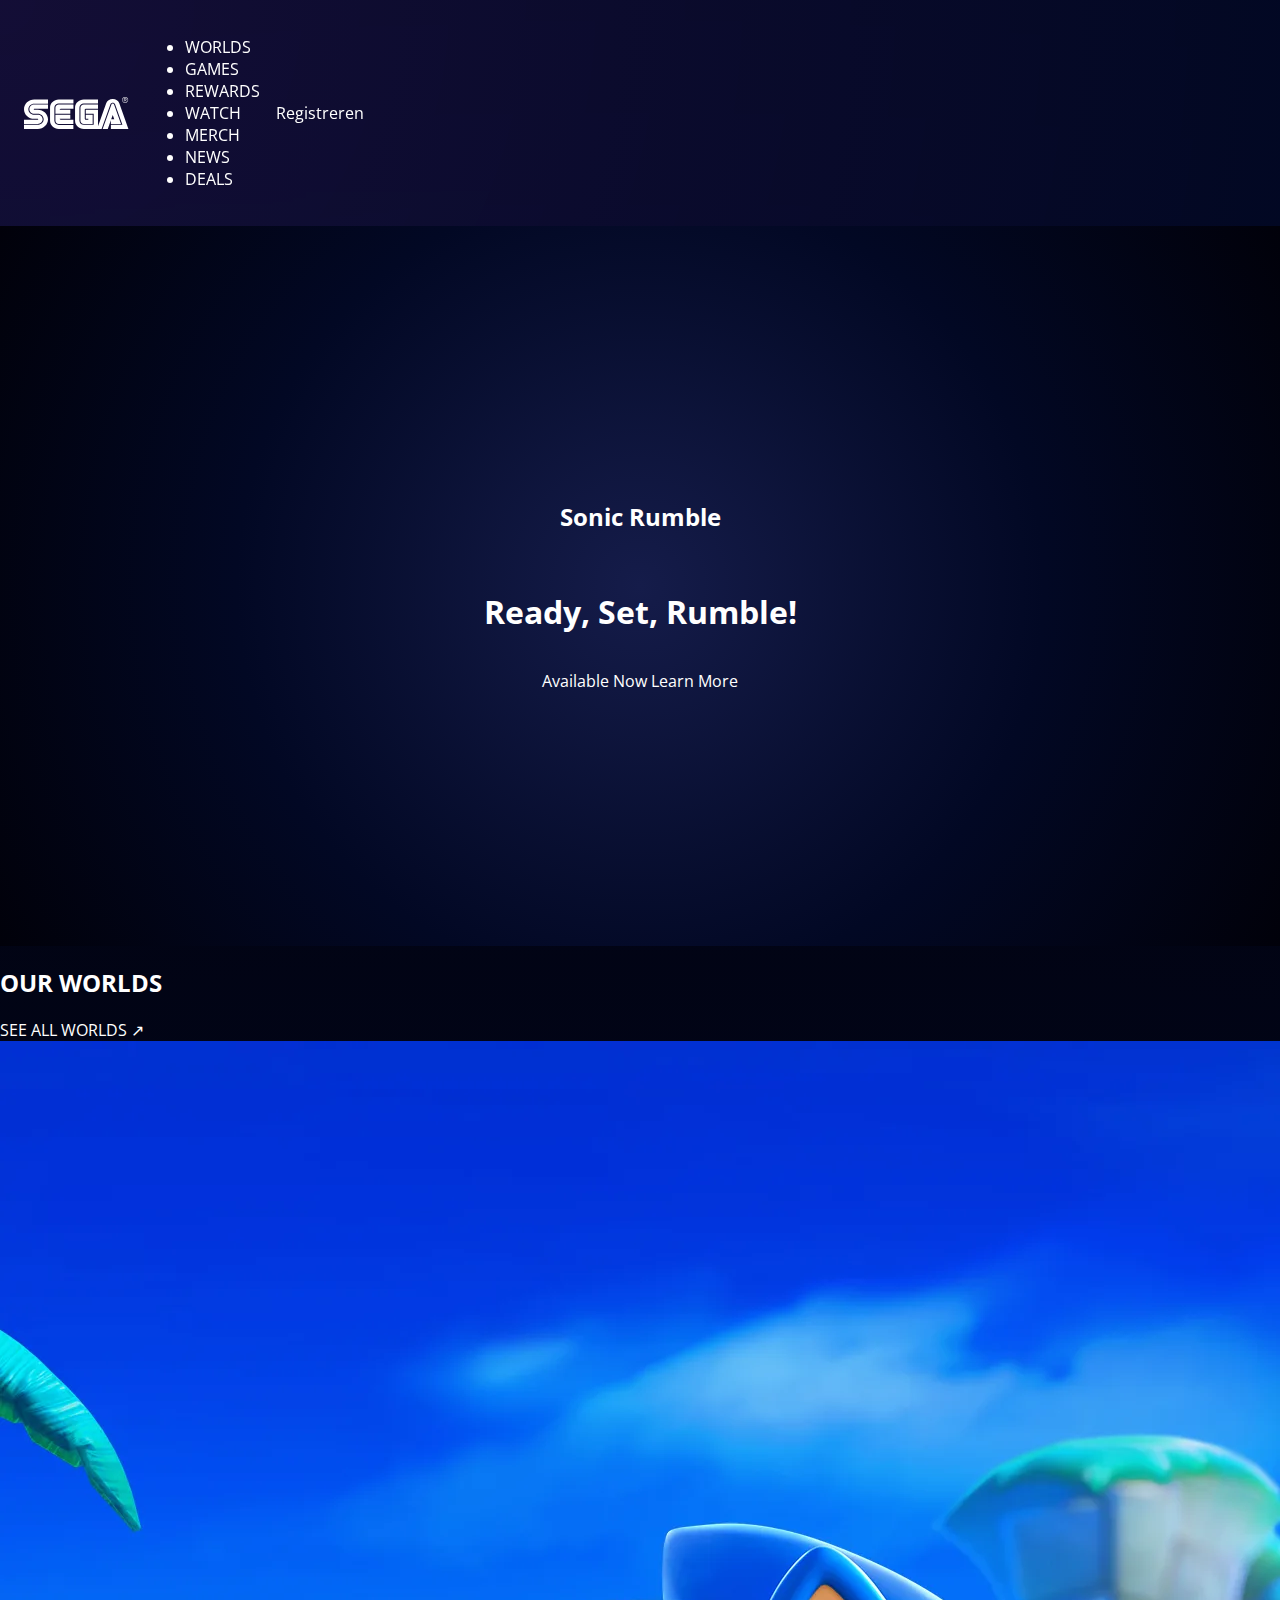
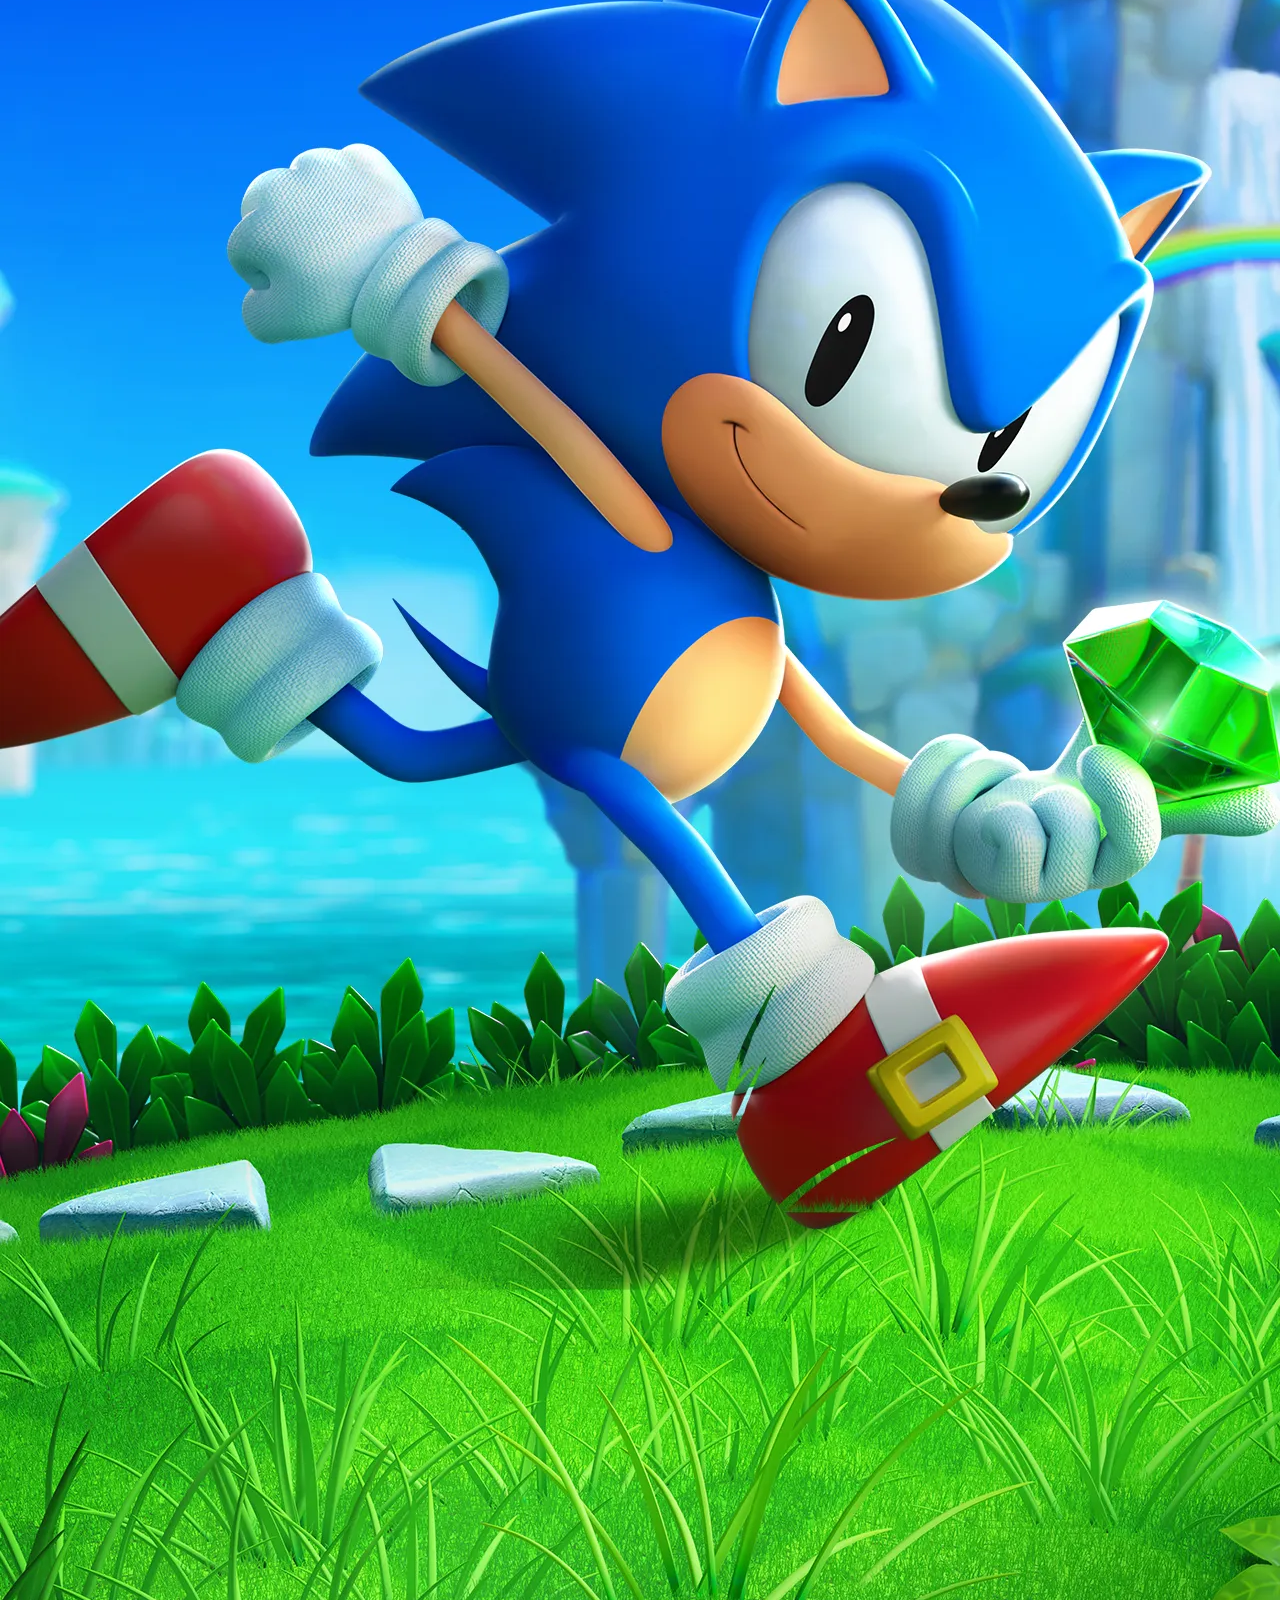
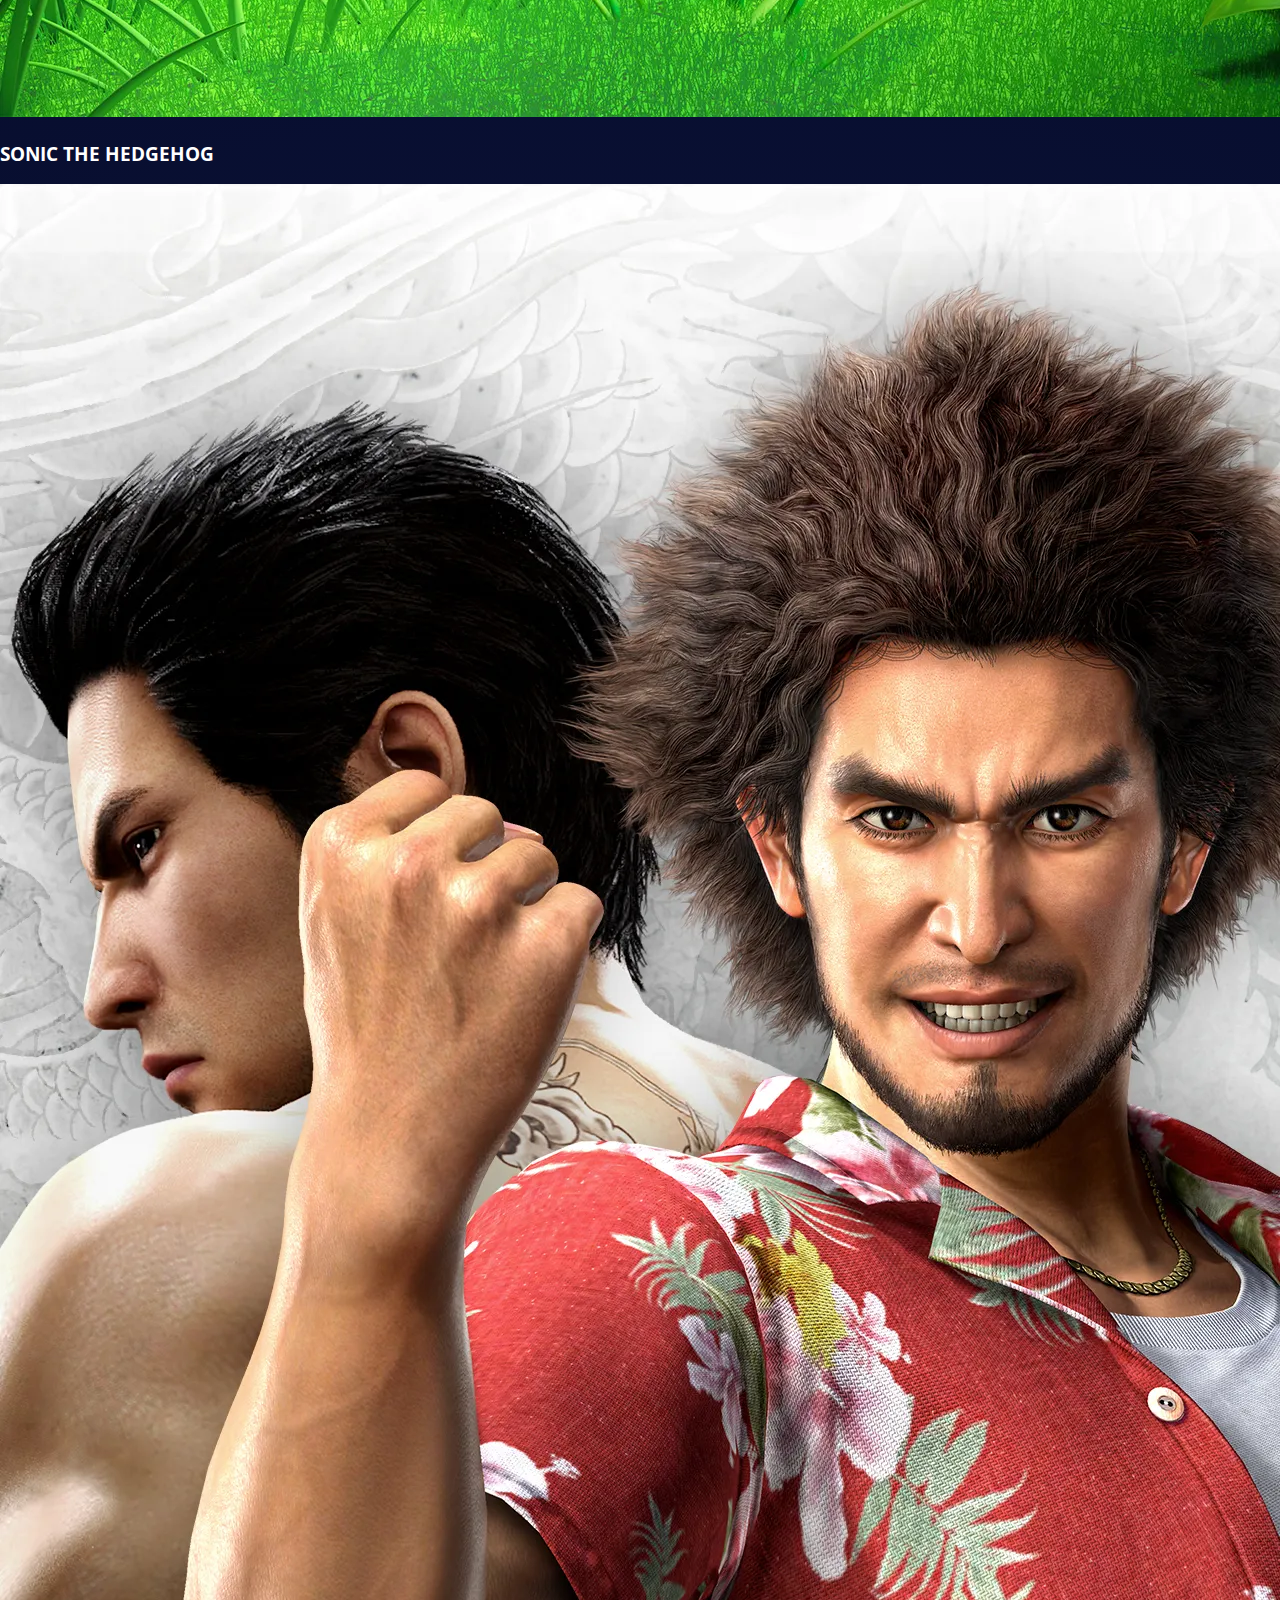
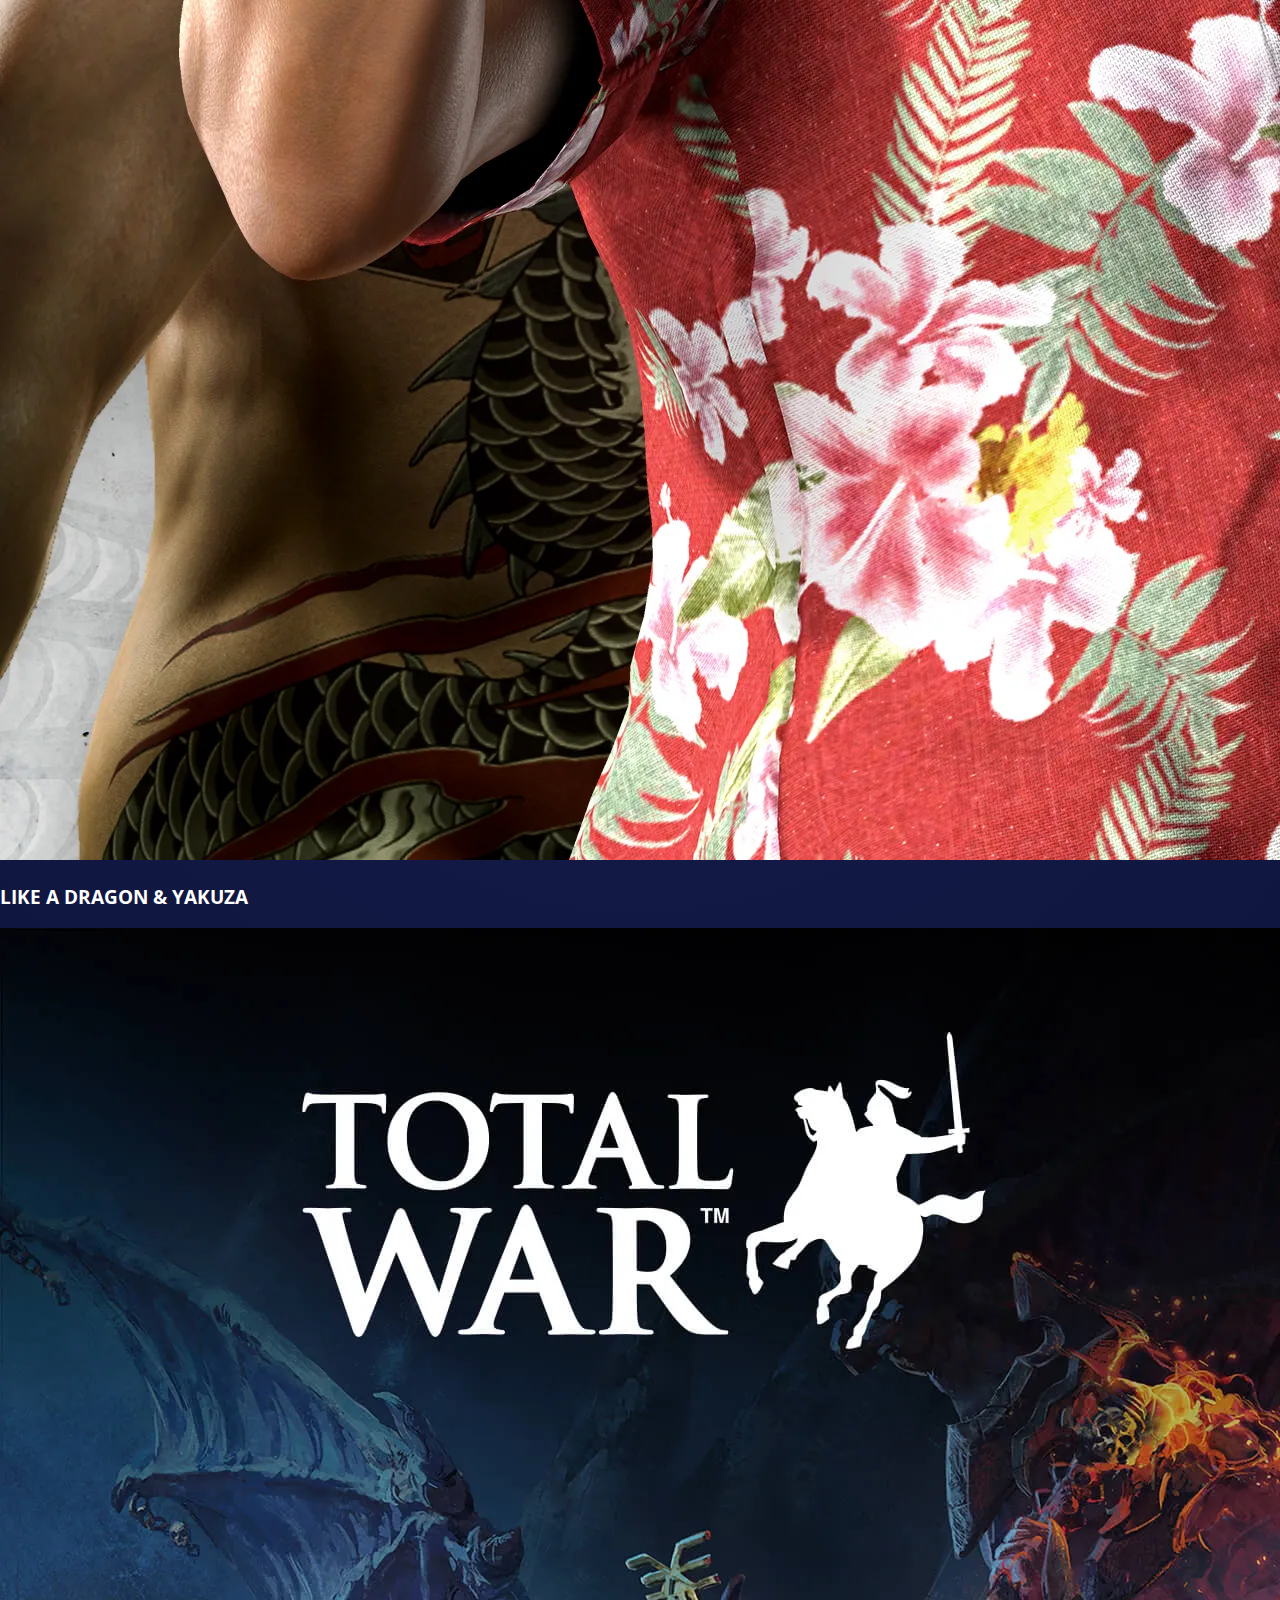
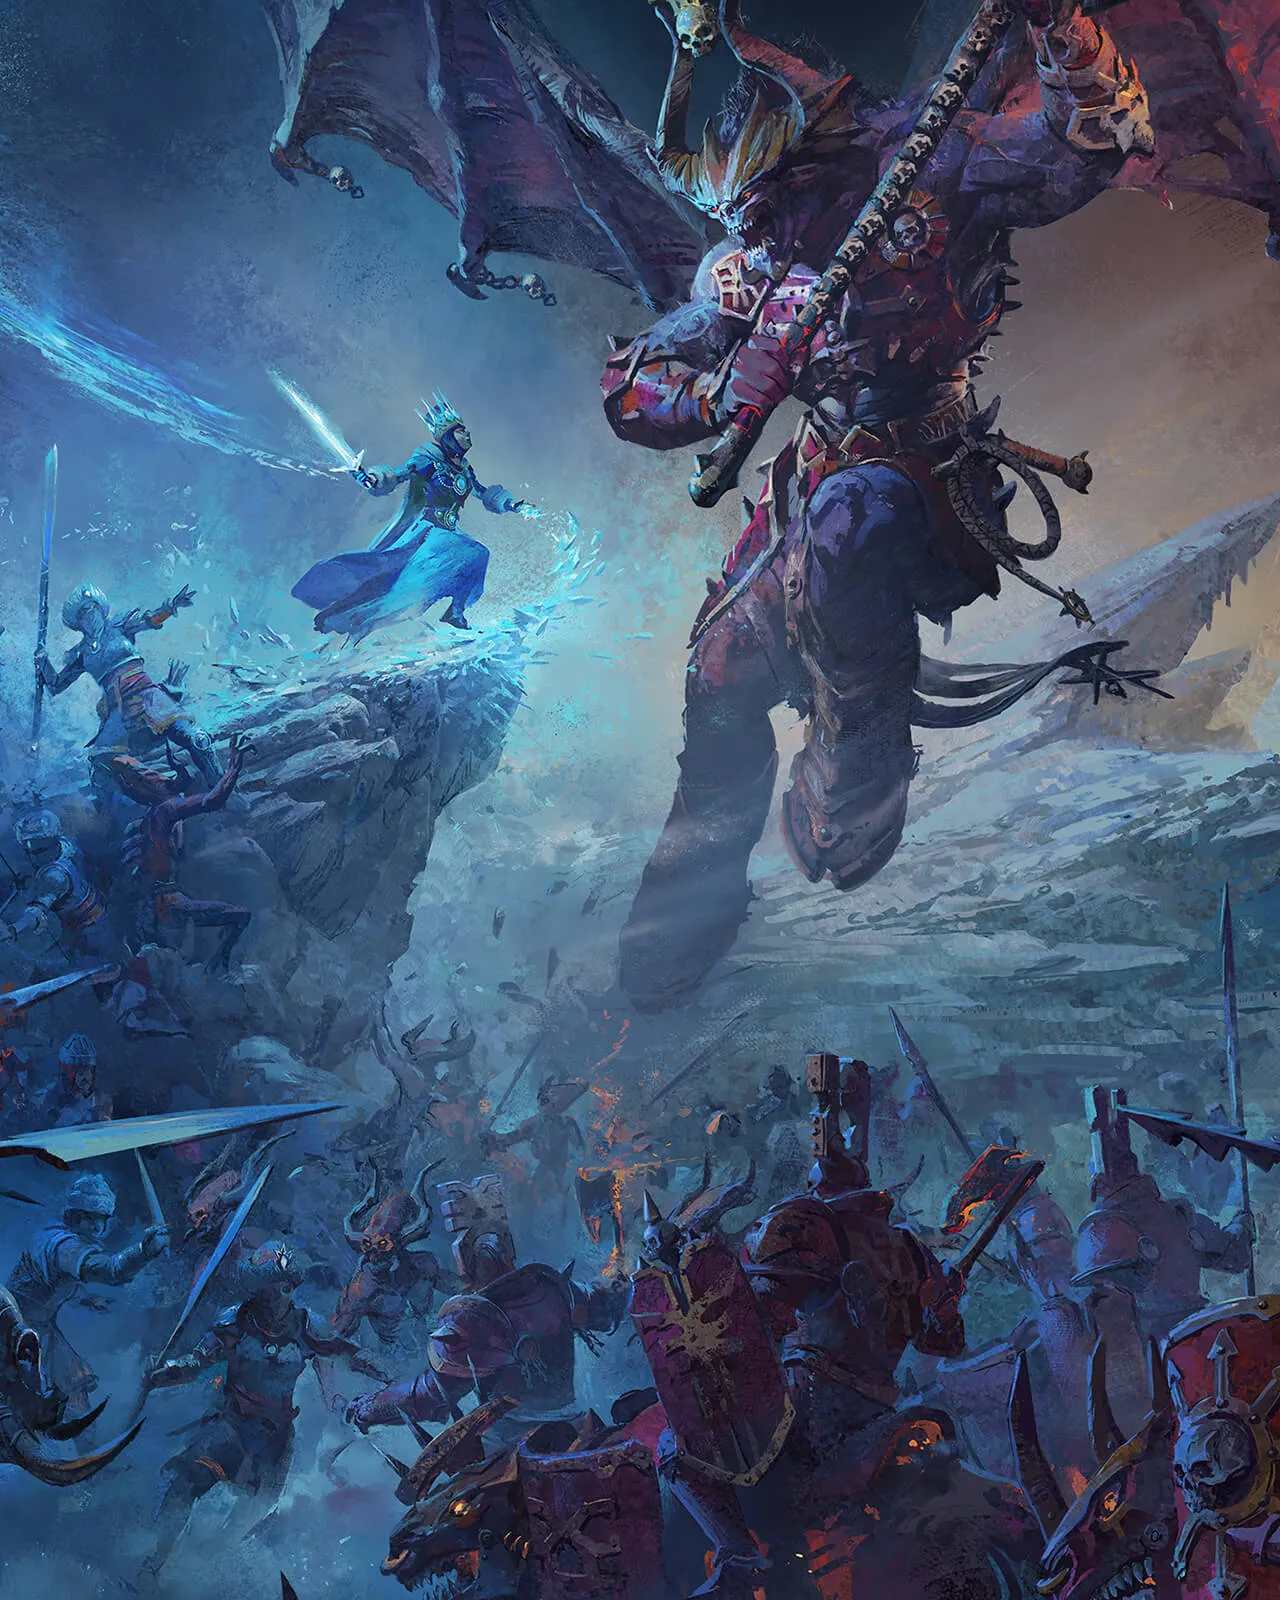
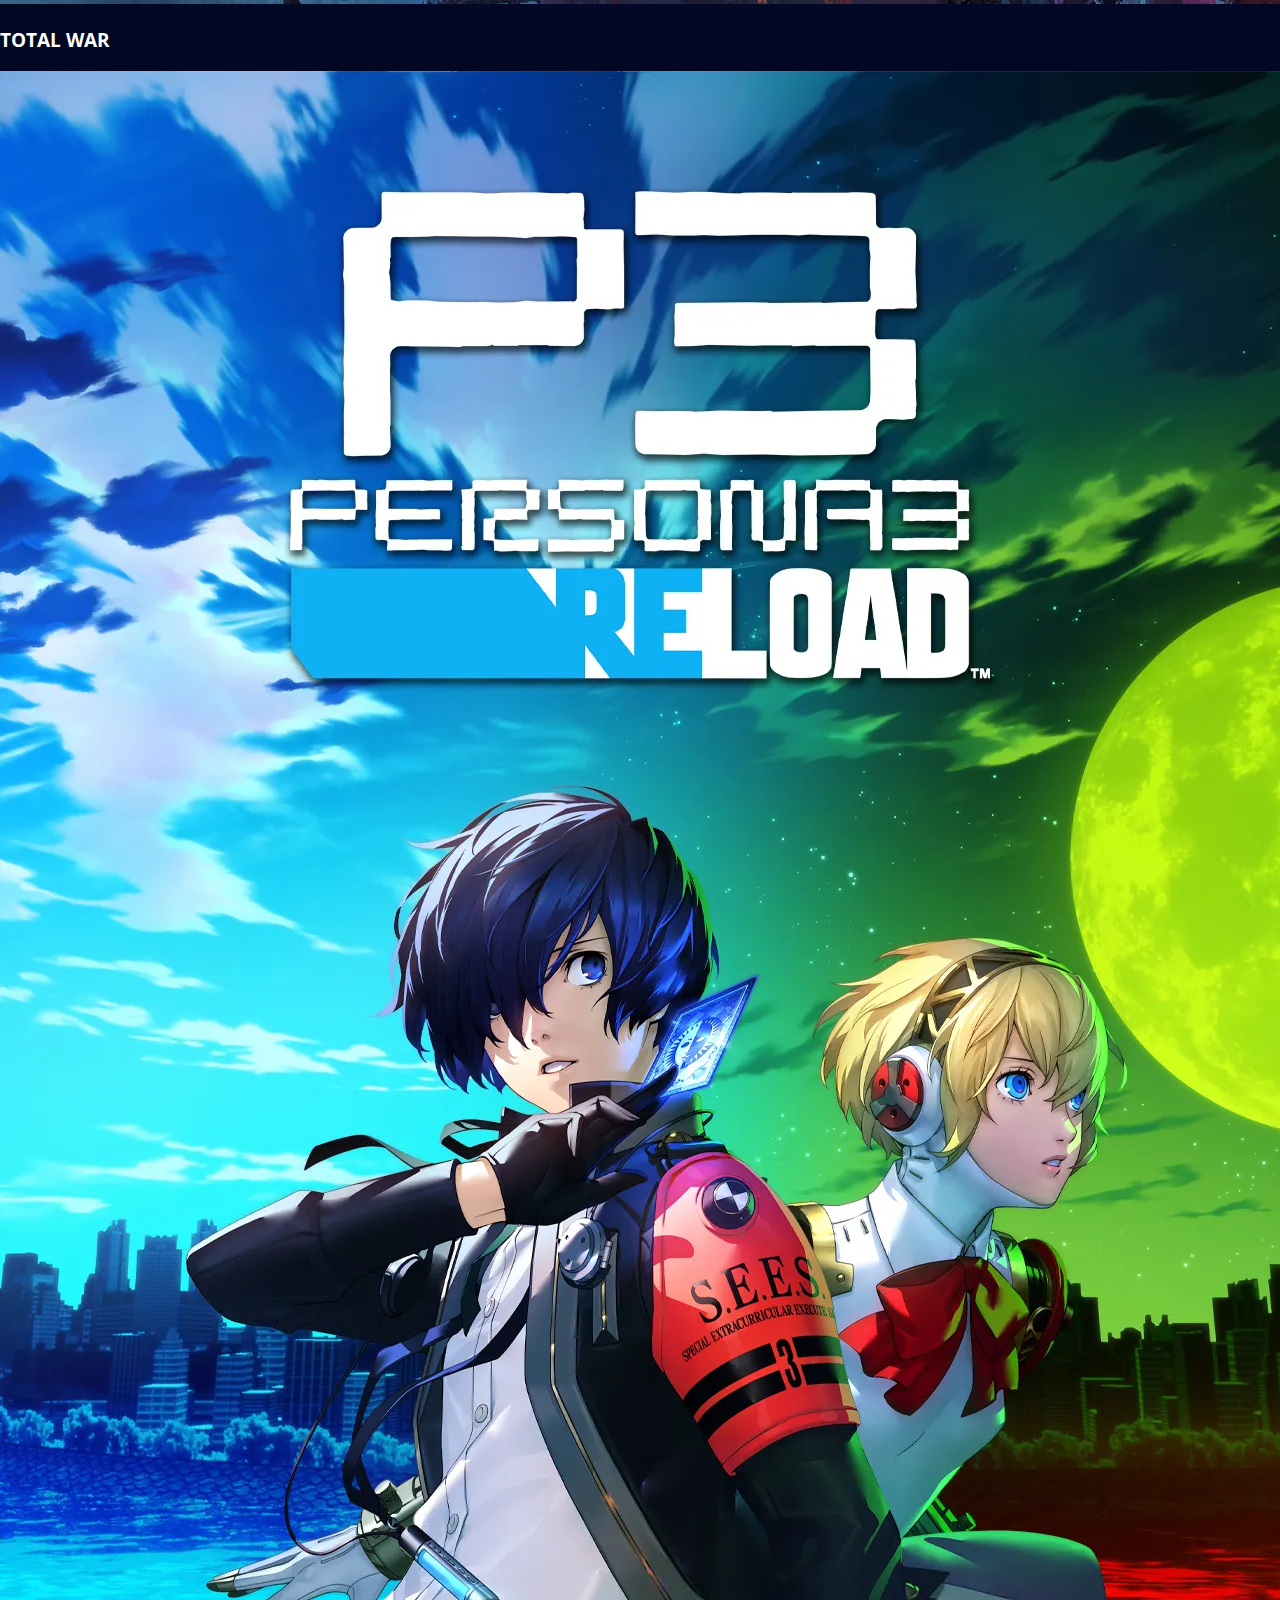
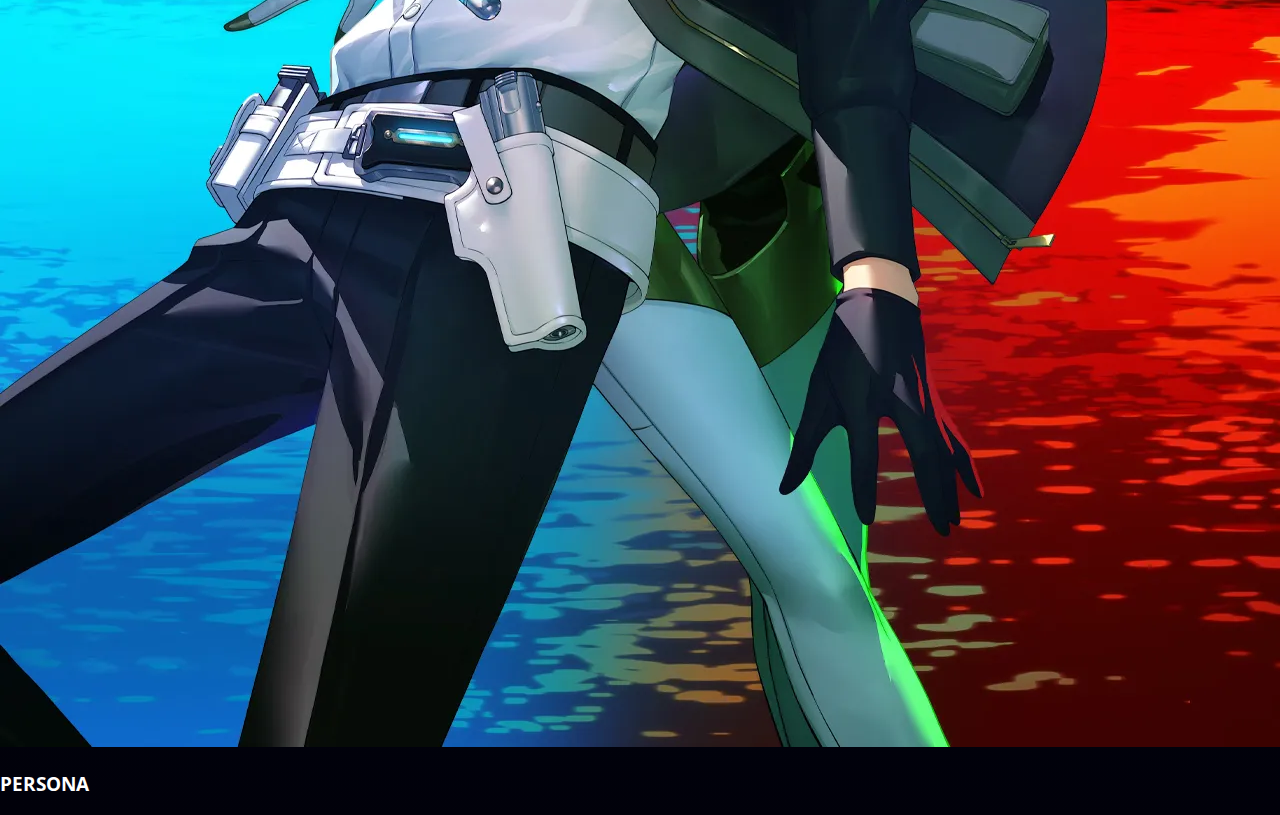
<file: index.html>
<!DOCTYPE html>
<html lang="nl">
	
<head>
	<meta charset="UTF-8">
	<meta name="author" content="jouw naam">
	<meta name="viewport" content="width=device-width, initial-scale=1">
 <title>SEGA Prototype</title>
  <link rel="stylesheet" href="styles/style.css">
</head>

<body>
  <header class="site-header">
    <div class="logo">
      <img src="images/sega-logo.svg" alt="SEGA logo">
    </div>

    <nav class="main-nav" aria-label="Primary">
      <ul>
        <li><a href="#">WORLDS</a></li>
        <li><a href="#">GAMES</a></li>
        <li><a href="#">REWARDS</a></li>
        <li><a href="#">WATCH</a></li>
        <li><a href="#">MERCH</a></li>
        <li><a href="#">NEWS</a></li>
        <li><a href="#">DEALS</a></li>
      </ul>
    </nav>

    <div class="header-actions">
      <a class="btn register" href="#">Registreren</a>
    </div>
  </header>

<section class="hero">
  <div class="hero-content">
    <h2 class="subtitle">Sonic Rumble</h2>
    <h1 class="title">Ready, Set, Rumble!</h1>

    <div class="hero-buttons">
      <a class="btn primary" href="#">Available Now</a>
      <a class="btn secondary" href="#">Learn More</a>
    </div>
  </div>

  <div class="hero-bg"></div>
</section>

<section class="worlds">
  <div class="worlds-header">
    <h2 class="worlds-title">OUR WORLDS</h2>
    <a href="#" class="worlds-link">
      SEE ALL WORLDS <span aria-hidden="true">↗</span>
    </a>
  </div>

  <div class="worlds-grid">

    <a href="#" class="world-card">
      <img src="images/sonic-world-vertical-cover.jpg" alt="Sonic the Hedgehog world" class="world-card-img">
      <h3 class="world-card-title">SONIC THE HEDGEHOG</h3>
    </a>

    <a href="#" class="world-card">
      <img src="images/s_lad_world_cover_vt_1280x2276.jpg" alt="Like a Dragon & Yakuza world" class="world-card-img">
      <h3 class="world-card-title">LIKE A DRAGON &amp; YAKUZA</h3>
    </a>

    <a href="#" class="world-card">
      <img src="images/tw-generic-verticalcover.jpg" alt="Total War world" class="world-card-img">
      <h3 class="world-card-title">TOTAL WAR</h3>
    </a>

    <a href="#" class="world-card">
      <img src="images/persona_world_verticalcoverimage.jpg" alt="Persona world" class="world-card-img">
      <h3 class="world-card-title">PERSONA</h3>
    </a>

  </div>
</section>
</file>
<file: styles/style.css>
@import url('https://fonts.googleapis.com/css2?family=Open+Sans:wght@400;600;700&display=swap');

/**************/
/* CSS REMEDY */
/**************/
* {
  box-sizing: border-box;
}

body {
  margin: 0;
  min-height: 100vh;
  font-family: var(--font-body);
  color: var(--text-main);
  background: var(--bg-gradient);
  overflow-x: hidden;
}

a {
  color: inherit;
  text-decoration: none;
}


/*********************/
/* CUSTOM PROPERTIES */
/*********************/
:root {
  --accent: #6b4cff;
  --accent-soft: rgba(107, 76, 255, 0.3);

  --text-main: #ffffff;
  --text-soft: #d4d7ff;

  --bg-gradient: radial-gradient(circle at center, #151c4a 0, #020824 55%, #01010a 100%);
  --header-bg: radial-gradient(circle at top left,
    rgba(107, 76, 255, 0.18),
    rgba(2, 8, 36, 0.98));
  --surface-elevated: rgba(7, 15, 54, 0.98);
  
  --font-body: "Open Sans", system-ui, -apple-system, BlinkMacSystemFont, "Segoe UI", sans-serif;
  --transition-fast: 0.2s ease;
}

body[data-theme="light"] {
  --text-main: #111321;
  --text-soft: #4b4f70;

  --bg-gradient: radial-gradient(circle at top, #ffffff 0, #eef1ff 55%, #dde2ff 100%);
  --header-bg: rgba(255, 255, 255, 0.92);
  --surface-elevated: #ffffff;
}

/****************/
/* JOUW STYLING */
/****************/

.visually-hidden {
  position: absolute;
  width: 1px;
  height: 1px;
  padding: 0;
  margin: -1px;
  overflow: hidden;
  clip: rect(0, 0, 0, 0);
  white-space: nowrap;
  border: 0;
}

.visually-hidden-focusable {
  position: absolute;
  left: -999px;
  top: 0.5rem;
  padding: 0.5rem 1rem;
  background: #ffffff;
  color: #000;
  border-radius: 0.5rem;
  z-index: 100;
}

.visually-hidden-focusable:focus-visible {
  left: 0.5rem;
}


.page {
  display: flex;
  flex-direction: column;
  min-height: 100vh;
}

/* ===== HEADER ===== */

header {
  position: sticky;
  top: 0;
  z-index: 40;
  padding: 1.25rem 1.5rem;
  display: flex;
  align-items: center;
  gap: 1rem;
  backdrop-filter: blur(18px);
  background: var(--header-bg);
}

.logo {
  display: flex;
  align-items: center;
  gap: 0.5rem;
  font-weight: 700;
  font-size: 1.4rem;
}

.header-search {
  flex: 1;
  max-width: 28rem;
  display: flex;
  align-items: center;
  gap: 0.5rem;
  padding: 0.45rem 0.9rem;
  border-radius: 999px;
  background-color: rgba(4, 11, 46, 0.96);
  border: 1px solid rgba(255, 255, 255, 0.12);
}

body[data-theme="light"] .header-search {
  background-color: rgba(235, 238, 255, 0.98);
  border-color: rgba(0, 0, 0, 0.06);
}

.header-search input {
  border: 0;
  outline: 0;
  flex: 1;
  background: transparent;
  font-size: 0.92rem;
  color: var(--text-soft);
}

.header-search input::placeholder {
  color: rgba(212, 215, 255, 0.55);
}

body[data-theme="light"] .header-search input::placeholder {
  color: rgba(90, 96, 140, 0.75);
}

.btn-primary,
.btn-secondary {
  padding: 0.55rem 1.1rem;
  border-radius: 999px;
  font-size: 0.9rem;
  font-weight: 600;
  border: none;
  cursor: pointer;
  white-space: nowrap;
  transition:
    transform var(--transition-fast),
    box-shadow var(--transition-fast),
    background var(--transition-fast),
    color var(--transition-fast),
    border-color var(--transition-fast);
}

.btn-primary {
  background: var(--accent);
  color: #ffffff;
}

.btn-primary:hover,
.btn-primary:focus-visible {
  transform: translateY(-1px);
  box-shadow: 0 10px 28px rgba(107, 76, 255, 0.5);
  background: #8267ff;
}

.btn-secondary {
  background: transparent;
  color: var(--text-soft);
  border: 1px solid rgba(255, 255, 255, 0.28);
}

body[data-theme="light"] .btn-secondary {
  border-color: rgba(0, 0, 0, 0.14);
}

.btn-secondary:hover,
.btn-secondary:focus-visible {
  transform: translateY(-1px);
  box-shadow: 0 6px 16px rgba(0, 0, 0, 0.3);
  background: rgba(10, 16, 50, 0.9);
  color: #ffffff;
}

body[data-theme="light"] .btn-secondary:hover,
body[data-theme="light"] .btn-secondary:focus-visible {
  background: #ffffff;
  color: #222844;
}

main {
  flex: 1;
}

.hero {
  display: flex;
  align-items: center;
  justify-content: center;
  text-align: center;
  height: 80vh;
  padding: 2rem;
  position: relative;
  background: var(--bg-gradient);
  background-size: cover;
  background-position: center;
}

body[data-theme="light"] .hero {
  background: radial-gradient(circle at top, #ffffff 0, #eef1ff 55%, #dde2ff 100%);
}

.hero-content {
  display: flex;
  flex-direction: column;
  align-items: center;
  justify-content: center;
  gap: 1rem;
  max-width: 600px;
  color: var(--text-main);
}

.hero-logo {
  font-size: clamp(2.5rem, 6vw, 3.5rem);
  font-weight: 700;
  letter-spacing: 0.03em;
}

.hero-tagline {
  font-size: 1.1rem;
  line-height: 1.6;
  color: var(--text-soft);
}

.hero-cta-label {
  font-size: 0.78rem;
  text-transform: uppercase;
  letter-spacing: 0.12em;
  color: rgba(212, 215, 255, 0.75);
}

body[data-theme="light"] .hero-cta-label {
  color: #55597d;
}

.hero-stores {
  display: flex;
  flex-wrap: wrap;
  gap: 0.8rem;
  margin-top: 0.3rem;
  justify-content: center;
}

.store-btn {
  display: inline-flex;
  align-items: center;
  gap: 0.4rem;
  padding: 0.65rem 1.1rem;
  border-radius: 0.9rem;
  background-color: var(--surface-elevated);
  border: 1px solid rgba(255, 255, 255, 0.18);
  font-size: 0.8rem;
  transition:
    transform var(--transition-fast),
    box-shadow var(--transition-fast),
    background var(--transition-fast),
    border-color var(--transition-fast);
}

body[data-theme="light"] .store-btn {
  border-color: rgba(0, 0, 0, 0.06);
}

.store-btn span {
  display: block;
  line-height: 1.15;
}

.store-btn strong {
  font-size: 0.98rem;
  font-weight: 700;
  color: var(--text-main);
}

.store-btn:hover,
.store-btn:focus-visible {
  transform: translateY(-1px);
  box-shadow: 0 12px 26px var(--accent-soft);
  border-color: var(--accent);
}

.logo-img {
  height: 32px;
  width: auto;
  display: block;
}

.hero-logo-img {
  height: 80px;
  width: auto;
  display: block;
  margin: 0 auto;
}

body[data-theme="light"] .logo-img,
body[data-theme="light"] .hero-logo-img {
  content: url("../images/Aminolight.svg");
}

@media (max-width: 600px) {
  .hero-logo-img {
    height: 60px;
  }
}


@media (max-width: 800px) {
  header {
    padding-inline: 1rem;
  }

  .hero {
    height: auto;
    padding: 4rem 1rem;
  }

  .hero-content {
    text-align: center;
  }
}

@media (prefers-reduced-motion: reduce) {
  * {
    scroll-behavior: auto !important;
    animation-duration: 0.01ms !important;
    animation-iteration-count: 1 !important;
    transition-duration: 0.01ms !important;
  }
}
</file>
